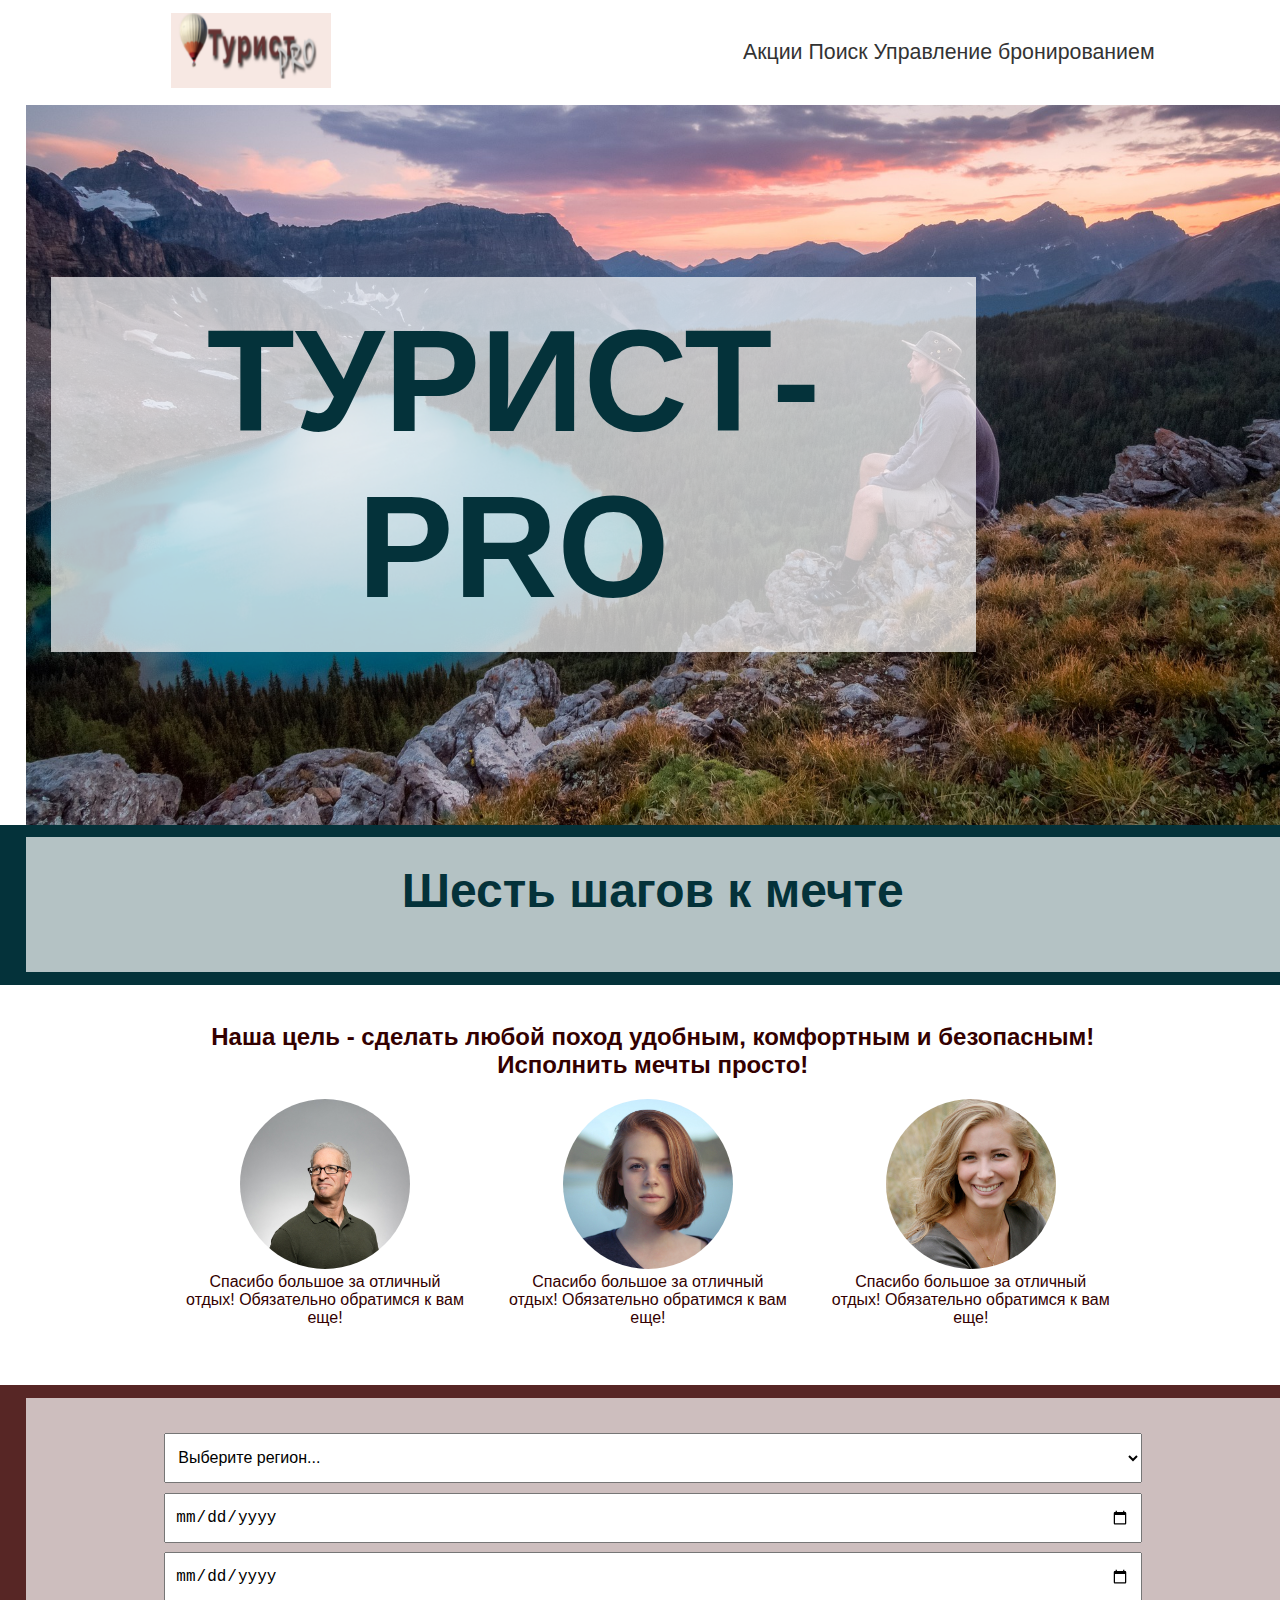
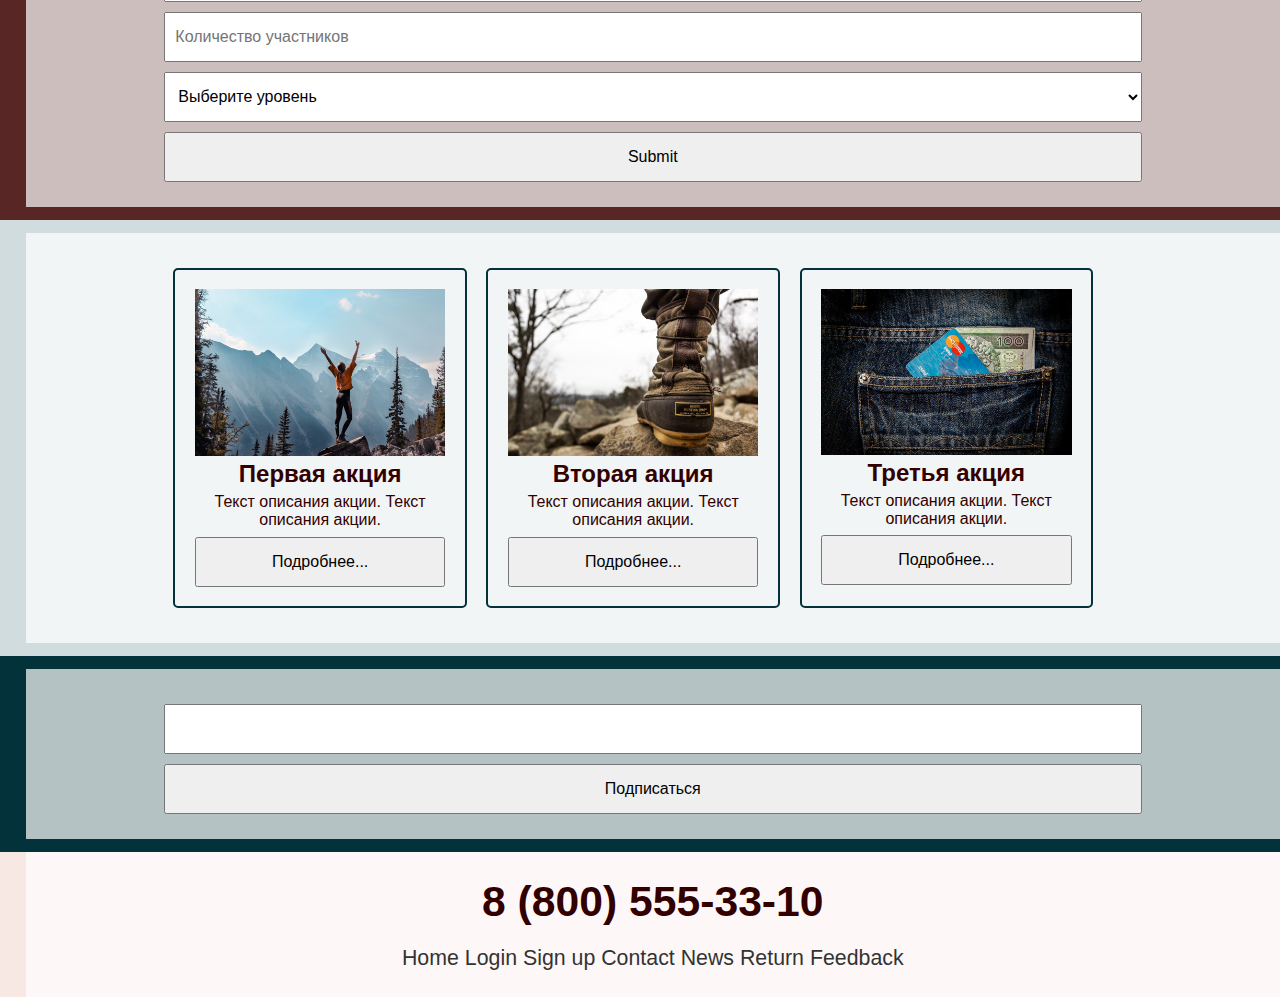
<file: index.html>
<!DOCTYPE html>
<html lang="ru">
<head>
    <meta charset="UTF-8">
    <meta http-equiv="X-UA-Compatible" content="IE=edge">
    <meta name="viewport" content="width=device-width, initial-scale=1.0">
    <title>Сайт Турист-pro</title>
    <link rel="stylesheet" href="css/style.css">
</head>
<body>
    <!-- шапка сайта -->
    <header>
        <div class="wrapper">
            <div class="content">
                <div class="logo">
                    <a href="index.html">
                        <img src="/media/img/logo.png" alt="Логотип компании">
                    </a>
                </div>
                <nav>
                    <a href="index.html#promo">Акции</a>
                    <a href="index.html#search">Поиск</a>
                    <a href="booking.html">Управление бронированием</a>
                </nav>
            </div>
        </div>
    </header>

    <!-- блок Баннер -->
    <section class="banner">
        <div class="wrapper">
            <div class="content">
                <h1>ТУРИСТ-PRO</h1>
            </div>
        </div>
    </section>
    
    <!-- блок алгоритма -->
    <section class="alg">
        <div class="wrapper">
            <div class="content">
                <h1>Шесть шагов к мечте</h1>
                <div class="steps">
                    <div class="step">Выбери даты</div>
                    <div class="step">Соберите компанию</div>
                    <div class="step">Выбери регион</div>
                    <div class="step">Определи зоны</div>
                    <div class="step">Дополнительные услуги</div>
                    <div class="step">Оформи заказ</div>
                </div>
            </div>
        </div>
    </section>
    
    <!-- блок О компании -->
    <section class="about">
        <div class="wrapper">
            <div class="content">
                <h2>Наша цель - сделать любой поход удобным, комфортным и безопасным!</h2>
                <h2>Исполнить мечты просто!</h2>
                <div class="comment">
                    <img src="/media/img/comment_1.jpg" alt="" class="comment_foto">
                    <div class="comment_text">Спасибо большое за отличный отдых! Обязательно обратимся к вам еще!</div>
                </div>
                <div class="comment">
                    <img src="/media/img/comment_2.jpg" alt="" class="comment_foto">
                    <div class="comment_text">Спасибо большое за отличный отдых! Обязательно обратимся к вам еще!</div>
                </div>
                <div class="comment">
                    <img src="/media/img/comment_3.jpg" alt="" class="comment_foto">
                    <div class="comment_text">Спасибо большое за отличный отдых! Обязательно обратимся к вам еще!</div>
                </div>
            </div>
        </div>
    </section>
    
    <!-- блок Поиск -->
    <section class="search" id="search">
        <div class="wrapper">
            <div class="content">

                <form action="search.html">
                    <select name="region" id="region">
                        <option value="region_0">Выберите регион...</option>
                        <option value="region_1">Якутия</option>
                        <option value="region_2">Республика Коми</option>
                        <option value="region_3">Краснодарский край</option>
                    </select>
                    <input type="date" placeholder="Начало похода">
                    <input type="date" placeholder="Окончание похода">
                    <input type="number" placeholder="Количество участников">
                    <select name="lavel" id="lavel">
                        <option value="lavel_0">Выберите уровень</option>
                        <option value="lavel_1">Начальный</option>
                        <option value="lavel_2">Средний</option>
                        <option value="lavel_3">Продвинутый</option>
                    </select>
                    <input type="submit">
                </form>

            </div>
        </div>
    </section>
    
    <!-- блок Акции -->
    <section class="promos" id="promos">
        <div class="wrapper">
            <div class="content">

                <div class="promo">
                    <img src="/media/img/promo_1.jpg" alt="фото акции">
                    <h2>Первая акция</h2>
                    <div class="promo_text">Текст описания акции. Текст описания акции.</div>
                    <button>Подробнее...</button>
                </div>

                <div class="promo">
                    <img src="/media/img/promo_2.jpg" alt="фото акции">
                    <h2>Вторая акция</h2>
                    <div class="promo_text">Текст описания акции. Текст описания акции.</div>
                    <button>Подробнее...</button>
                </div>

                <div class="promo">
                    <img src="/media/img/promo_3.jpg" alt="фото акции">
                    <h2>Третья акция</h2>
                    <div class="promo_text">Текст описания акции. Текст описания акции.</div>
                    <button>Подробнее...</button>
                </div>

            </div>
        </div>
    </section>
    
    <section class="sub">
        <div class="wrapper">
            <div class="content">
                <input type="email">
                <button>Подписаться</button>
            </div>
        </div>
    </section>
    
    <!-- подвал сайта -->
    <footer>
        <div class="wrapper">
            <div class="content">
                <h2>8 (800) 555-33-10</h2>
                <nav>
                    <a href="http://xxxxxx-m1.wsr.ru">Home</a>
                    <a href="http://xxxxxx-m1.wsr.ru/login">Login</a>
                    <a href="http://xxxxxx-m1.wsr.ru/signup">Sign up</a>
                    <a href="http://xxxxxx-m1.wsr.ru/contact">Contact</a>
                    <a href="http://xxxxxx-m1.wsr.ru/news">News</a>
                    <a href="http://xxxxxx-m1.wsr.ru/return">Return</a>
                    <a href="http://xxxxxx-m1.wsr.ru/feedback">Feedback</a>
                </nav>
            </div>
        </div>
    </footer>
</body>
</html>
</file>
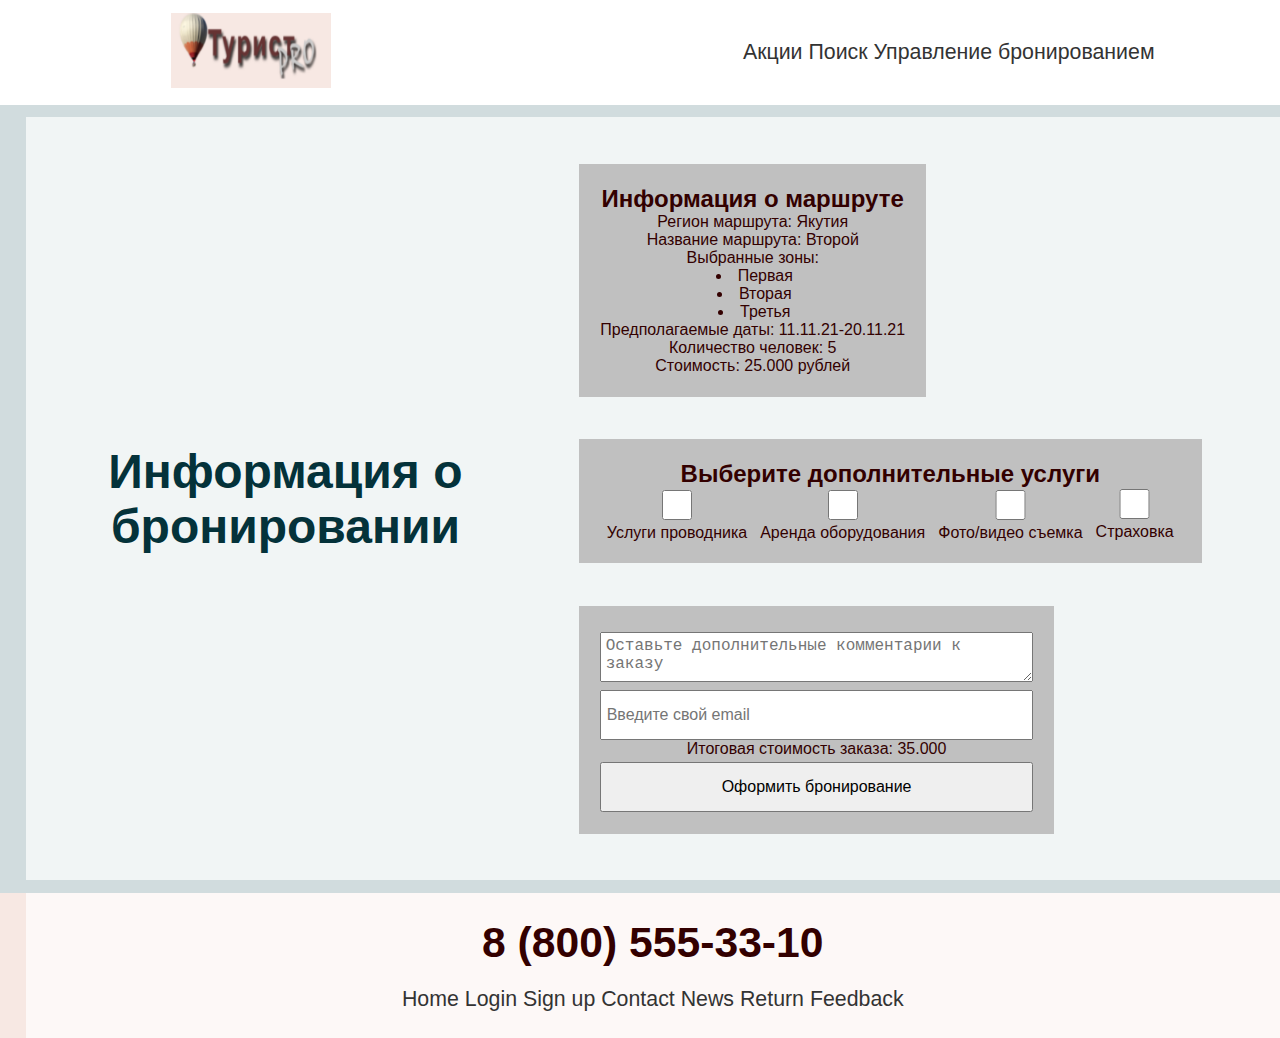
<file: booking.html>
<!DOCTYPE html>
<html lang="ru">
<head>
    <meta charset="UTF-8">
    <meta http-equiv="X-UA-Compatible" content="IE=edge">
    <meta name="viewport" content="width=device-width, initial-scale=1.0">
    <title>Сайт Турист-pro бронирование</title>
    <link rel="stylesheet" href="/css/style.css">
</head>
<body>
    <!-- шапка сайта -->
    <header>
        <div class="wrapper">
            <div class="content">
                <div class="logo">
                    <a href="index.html">
                        <img src="/media/img/logo.png" alt="Логотип компании">
                    </a>
                </div>
                <nav>
                    <a href="index.html#promo">Акции</a>
                    <a href="index.html#search">Поиск</a>
                    <a href="booking.html">Управление бронированием</a>
                </nav>
            </div>
        </div>
    </header>
    
    <!-- блок Бронирование -->
    <section class="promos" id="promos">
        <div class="wrapper">
            <h1>Информация о бронировании</h1>
            <div class="content">

                <div class="info">
                    <h2>Информация о маршруте</h2>
                    <p>Регион маршрута: Якутия</p>
                    <p>Название маршрута: Второй</p>
                    <p>Выбранные зоны:
                        <ul>
                            <li>Первая</li>
                            <li>Вторая</li>
                            <li>Третья</li>
                        </ul>
                    </p>
                    <p>Предполагаемые даты: 11.11.21-20.11.21</p>
                    <p>Количество человек: 5</p>
                    <p>Стоимость: 25.000 рублей</p>
                </div>

                <div class="dop">
                    <h2>Выберите дополнительные услуги</h2>
                    <div class="dop_check">
                        <p><input type="checkbox" name="help">Услуги проводника</p>
                        <p><input type="checkbox" name="rent">Аренда оборудования</p>
                        <p><input type="checkbox" name="foto">Фото/видео съемка</p>
                        <p><input type="checkbox" name="ins">Страховка</p>
                    </div>
                </div>

                <div class="other">
                    <textarea placeholder="Оставьте дополнительные комментарии к заказу"></textarea>
                    <input type="email" placeholder="Введите свой email">
                    <p>Итоговая стоимость заказа: 35.000</p>
                    <button>Оформить бронирование</button>
                </div>

            </div>
        </div>
    </section>
    
    <!-- подвал сайта -->
    <footer>
        <div class="wrapper">
            <div class="content">
                <h2>8 (800) 555-33-10</h2>
                <nav>
                    <a href="http://xxxxxx-m1.wsr.ru">Home</a>
                    <a href="http://xxxxxx-m1.wsr.ru/login">Login</a>
                    <a href="http://xxxxxx-m1.wsr.ru/signup">Sign up</a>
                    <a href="http://xxxxxx-m1.wsr.ru/contact">Contact</a>
                    <a href="http://xxxxxx-m1.wsr.ru/news">News</a>
                    <a href="http://xxxxxx-m1.wsr.ru/return">Return</a>
                    <a href="http://xxxxxx-m1.wsr.ru/feedback">Feedback</a>
                </nav>
            </div>
        </div>
    </footer>
</body>
</html>
</file>
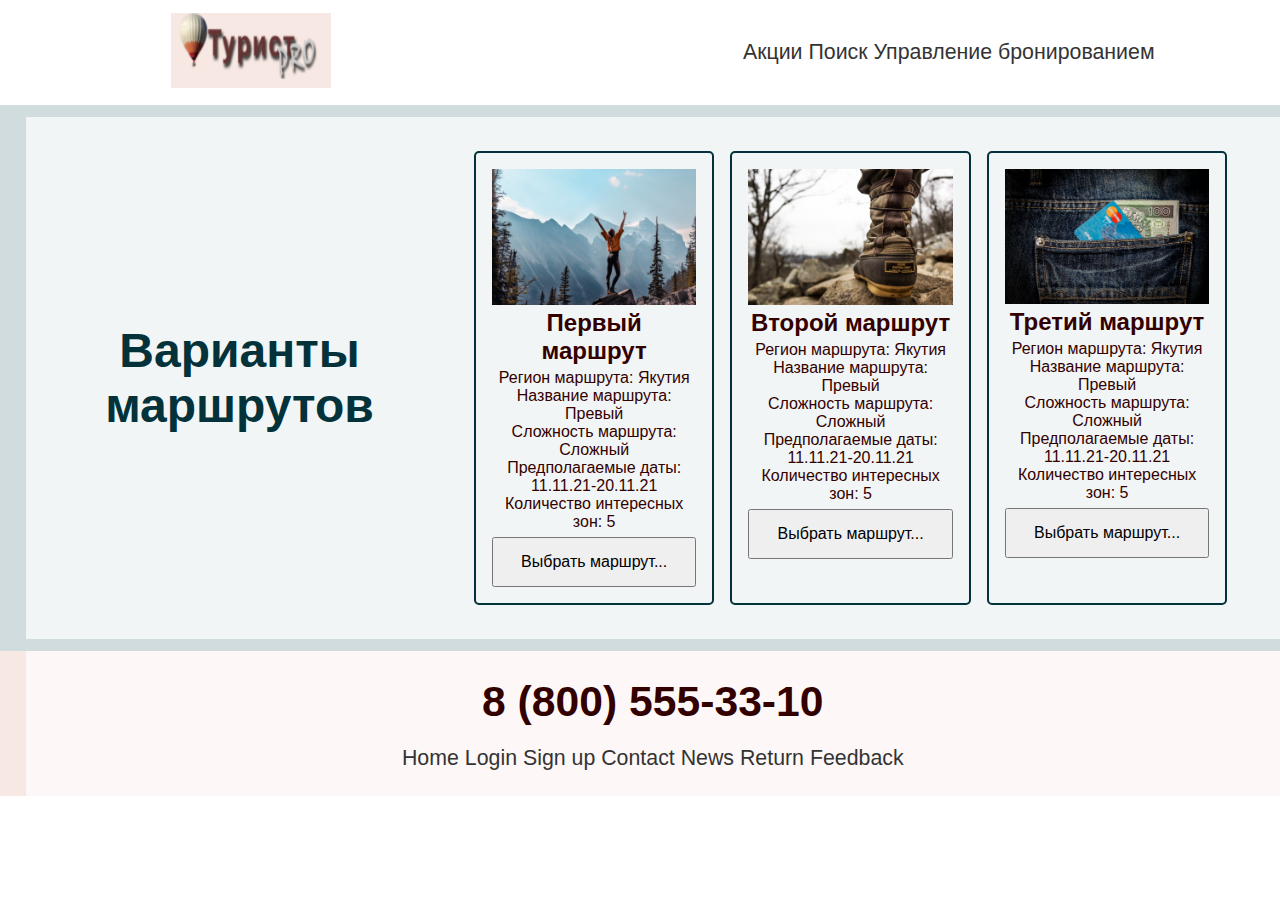
<file: search.html>
<!DOCTYPE html>
<html lang="ru">
<head>
    <meta charset="UTF-8">
    <meta http-equiv="X-UA-Compatible" content="IE=edge">
    <meta name="viewport" content="width=device-width, initial-scale=1.0">
    <title>Сайт Турист-pro Поиск</title>
    <link rel="stylesheet" href="/css/style.css">
</head>
<body>
    <!-- шапка сайта -->
    <header>
        <div class="wrapper">
            <div class="content">
                <div class="logo">
                    <a href="index.html">
                        <img src="/media/img/logo.png" alt="Логотип компании">
                    </a>
                </div>
                <nav>
                    <a href="index.html#promo">Акции</a>
                    <a href="index.html#search">Поиск</a>
                    <a href="booking.html">Управление бронированием</a>
                </nav>
            </div>
        </div>
    </header>
    
    <!-- блок Результаты поиска -->
    <section class="promos" id="promos">
        <div class="wrapper">
            <h1>Варианты маршрутов</h1>
            <div class="content">

                <div class="promo">
                    <img src="/media/img/promo_1.jpg" alt="">
                    <h2>Первый маршрут</h2>
                    <div class="promo_text">
                        <p>Регион маршрута: Якутия</p>
                        <p>Название маршрута: Превый</p>
                        <p>Сложность маршрута: Сложный</p>
                        <p>Предполагаемые даты: 11.11.21-20.11.21</p>
                        <p>Количество интересных зон: 5</p>
                    </div>
                    <a href="seat.html">
                        <button>Выбрать маршрут...</button>
                    </a>
                </div>

                <div class="promo">
                    <img src="/media/img/promo_2.jpg" alt="">
                    <h2>Второй маршрут</h2>
                    <div class="promo_text">
                        <p>Регион маршрута: Якутия</p>
                        <p>Название маршрута: Превый</p>
                        <p>Сложность маршрута: Сложный</p>
                        <p>Предполагаемые даты: 11.11.21-20.11.21</p>
                        <p>Количество интересных зон: 5</p>
                    </div>
                    <a href="seat.html">
                        <button>Выбрать маршрут...</button>
                    </a>
                </div>

                <div class="promo">
                    <img src="/media/img/promo_3.jpg" alt="">
                    <h2>Третий маршрут</h2>
                    <div class="promo_text">
                        <p>Регион маршрута: Якутия</p>
                        <p>Название маршрута: Превый</p>
                        <p>Сложность маршрута: Сложный</p>
                        <p>Предполагаемые даты: 11.11.21-20.11.21</p>
                        <p>Количество интересных зон: 5</p>
                    </div>
                    <a href="seat.html">
                        <button>Выбрать маршрут...</button>
                    </a>
                </div>

            </div>
        </div>
    </section>
    
    <!-- подвал сайта -->
    <footer>
        <div class="wrapper">
            <div class="content">
                <h2>8 (800) 555-33-10</h2>
                <nav>
                    <a href="http://xxxxxx-m1.wsr.ru">Home</a>
                    <a href="http://xxxxxx-m1.wsr.ru/login">Login</a>
                    <a href="http://xxxxxx-m1.wsr.ru/signup">Sign up</a>
                    <a href="http://xxxxxx-m1.wsr.ru/contact">Contact</a>
                    <a href="http://xxxxxx-m1.wsr.ru/news">News</a>
                    <a href="http://xxxxxx-m1.wsr.ru/return">Return</a>
                    <a href="http://xxxxxx-m1.wsr.ru/feedback">Feedback</a>
                </nav>
            </div>
        </div>
    </footer>
</body>
</html>
</file>
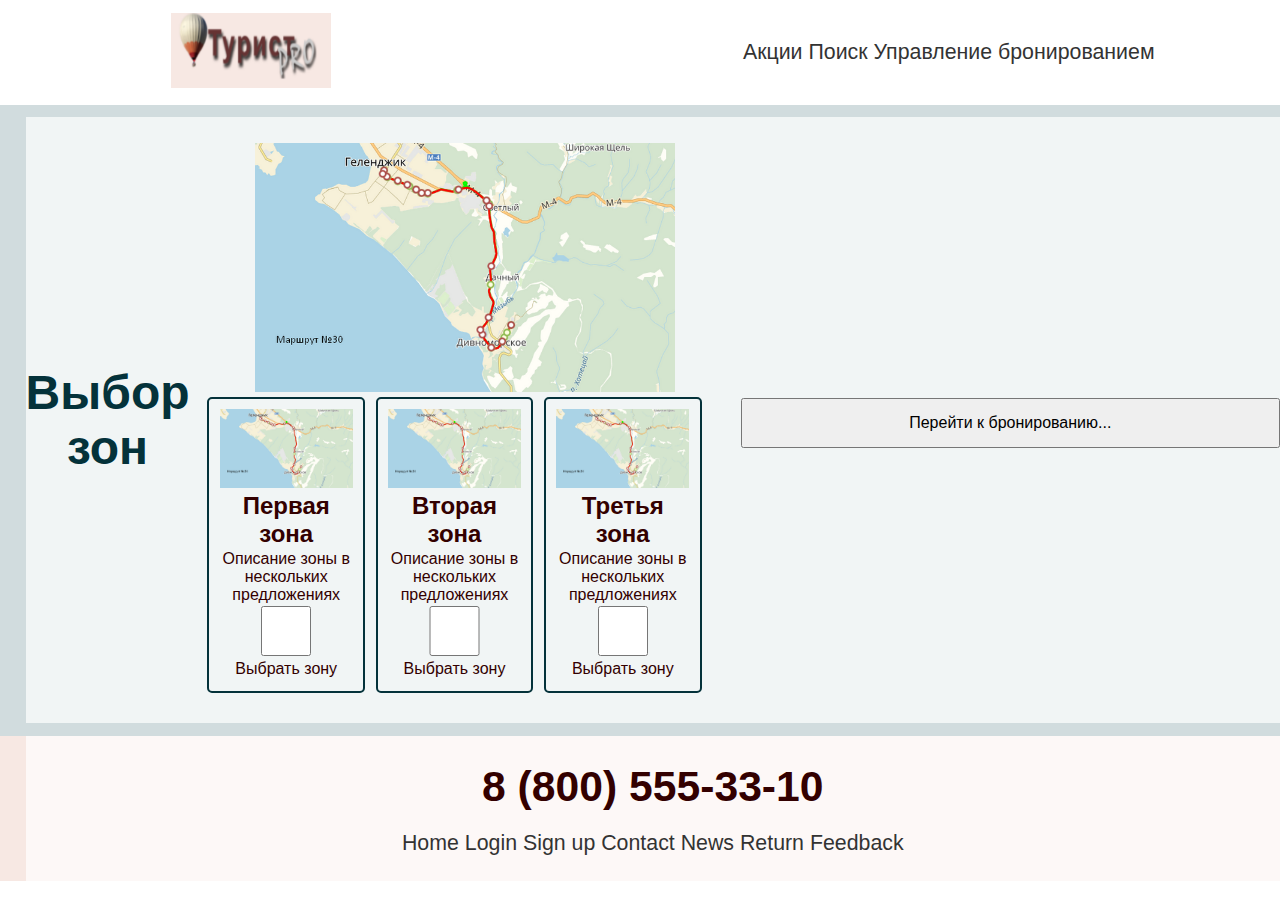
<file: seat.html>
<!DOCTYPE html>
<html lang="ru">
<head>
    <meta charset="UTF-8">
    <meta http-equiv="X-UA-Compatible" content="IE=edge">
    <meta name="viewport" content="width=device-width, initial-scale=1.0">
    <title>Сайт Турист-pro Выбор зон</title>
    <link rel="stylesheet" href="/css/style.css">
</head>
<body>
    <!-- шапка сайта -->
    <header>
        <div class="wrapper">
            <div class="content">
                <div class="logo">
                    <a href="index.html">
                        <img src="/media/img/logo.png" alt="Логотип компании">
                    </a>
                </div>
                <nav>
                    <a href="index.html#promo">Акции</a>
                    <a href="index.html#search">Поиск</a>
                    <a href="booking.html">Управление бронированием</a>
                </nav>
            </div>
        </div>
    </header>
    
    <!-- блок Выбор зон -->
    <section class="promos" id="promos">
        <div class="wrapper">
            <h1>Выбор зон</h1>
            <div class="content">

                <img src="/media/img/marshrut.png" alt="">
                <div class="promo">
                    <img src="/media/img/marshrut.png" alt="">
                    <h2>Первая зона</h2>
                    <div class="promo_text">
                       <p>Описание зоны в нескольких предложениях</p>
                       <input type="checkbox" name="first">Выбрать зону
                    </div>
                </div>

                <div class="promo">
                    <img src="/media/img/marshrut.png" alt="">
                    <h2>Вторая зона</h2>
                    <div class="promo_text">
                       <p>Описание зоны в нескольких предложениях</p>
                       <input type="checkbox" name="first">Выбрать зону
                    </div>
                </div>

                <div class="promo">
                    <img src="/media/img/marshrut.png" alt="">
                    <h2>Третья зона</h2>
                    <div class="promo_text">
                       <p>Описание зоны в нескольких предложениях</p>
                       <input type="checkbox" name="first">Выбрать зону
                    </div>
                </div>
            </div>
            <div class="link">
                <a href="booking.html">
                    <button>Перейти к бронированию...</button>
                </a>
            </div>
        </div>
    </section>
    
    <!-- подвал сайта -->
    <footer>
        <div class="wrapper">
            <div class="content">
                <h2>8 (800) 555-33-10</h2>
                <nav>
                    <a href="http://xxxxxx-m1.wsr.ru">Home</a>
                    <a href="http://xxxxxx-m1.wsr.ru/login">Login</a>
                    <a href="http://xxxxxx-m1.wsr.ru/signup">Sign up</a>
                    <a href="http://xxxxxx-m1.wsr.ru/contact">Contact</a>
                    <a href="http://xxxxxx-m1.wsr.ru/news">News</a>
                    <a href="http://xxxxxx-m1.wsr.ru/return">Return</a>
                    <a href="http://xxxxxx-m1.wsr.ru/feedback">Feedback</a>
                </nav>
            </div>
        </div>
    </footer>
</body>
</html>
</file>
<file: css/style.css>
* {
    margin: 0;
    padding: 0;
    box-sizing: border-box;
}

body {
    font-family: Arial;
    color: #330000;
}

section {
    padding: 1% 0;
}

div.wrapper {
    padding: 1% 0;
}

div.content {
    width: 80%;
    margin: 0 auto;
    text-align: center;
    padding: 1%;
    overflow: hidden;
}

/** настройка шапки сайта */
header .wrapper {
    background-color: #f7e8e3;
}

header .content {
    display: flex; /* гибкий контейнер */
    align-items: center; /* выравнивание по центру*/
    justify-content: space-between; /* распредиление элементов по горизонтали */
    padding: 0;
}

.content .logo img {
    height: 75px;
}

.content nav {
    color: #333333;
    font-size: 16pt;
}

.content nav a {
    color: #333333;
    text-decoration: none;
}

.content nav a:hover {
    text-decoration: underline;
    cursor: pointer;
}

/** настройки блока Алгоритм */
.alg {
    background-color: #04323a;
}

h1 {
    font-size: 32pt;
    color: #ffffff;
}

section.alg div.steps {
    margin-top: 3%;
    display: flex;
    justify-content: space-between;
}

section.alg div.step {
    font-size: 16pt;
    background-color: #d1dcde;
    width: 15%;
    padding: 10px 20px;
    border-radius: 20px;
}

/** настройка блока О компании */
div.comment {
    width: 33%;
    float: left;
    padding: 2%;
}

div.comment img.comment_foto {
    width: 60%;
    margin: 0 auto;
    border-radius: 50%; /* делаем изначальное фото 300 на 300 круглым*/
}

div.comment img.comment_text {
    padding: 2%;
}

/** настройка блока Поиск */
section.search {
    background-color: #572625;
}

select, input, button, textarea {
    width: 100%;
    height: 50px;
    margin-top: 1%;
    padding: 1%;
    font-size: 16px;
}

select, input, button {
    width: 100%;
}

/** настройка блока Акции */
section.promos {
    background-color: #d1dcde;
}

section.promos .content {
    display: flex;
    flex-wrap: wrap;
}

div.promo {
    width: 30%;
    margin: 1%;
    padding: 2%;
    border: 2px solid #04323a;
    border-radius: 5px;
}

div.promo img {
    width: 100%;
    margin: 0 auto;
}

div.promo div.promo_text {
    padding: 2%;
}

/** настройка блока Подписка */
section.sub {
    background-color: #04323a;
}

/** настройка блока Подвал */
footer {
    background-color: #f7e8e3;
}

footer h2 {
    font-size: 32pt;
}

footer nav {
    padding-top: 20px;
}

/** оформление страницы Результаты поиска*/

h1 {
    text-align: center;
}

/** оформление страницы Выбор зон */
.content img {
    width: 80%;
    margin: 0 auto;
}

.wrapper .link {
    width: 80%;
    margin: 0 auto;
}

/** оформление страницы Бронирование */
section.booking {
    background-color: #04323a;
}

.booking .content {
    font-size: 16pt;
    padding: 1%;
    text-align: left;
}

.booking .content p {
    padding-top: 2%;
}

.info, .dop, .other {
    background-color: #c0c0c0;
    padding: 3%;
    margin: 3%;
    overflow: hidden;
}

h2 {
    text-align: center;
}

ul {
    list-style-position: inside;
    padding-left: 1%;
}

.dop input[type=checkbox]{
    height: 30px;
}

.dop_check {
    display: flex;
    justify-content: space-between;
    text-align: center;
}


/* TODO Шаги с анимацией */

section.alg div.steps {
    margin-top: 3%;
    overflow: hidden;
    position: relative;
}

section.alg div.step {
    font-size: 36pt;
    background-color: #d1dcde;
    padding: 10px 20px;
    border-radius: 20px;

    position: absolute; /* абсолютное позиционирование */
    animation: round 20s infinite; /* настройка анимации */
    opacity: 0; /* прозрачность */
    width: 100%;
    height: 80%;
}

@keyframes round {
    12.5% {opacity: 1;}
    25% {opacity: 0;}
}

/* todo время задержки перед стартом анимации*/

div.steps div:nth-child(1) {animation-delay: 20s;}
div.steps div:nth-child(2) {animation-delay: 16s;}
div.steps div:nth-child(3) {animation-delay: 12s;}
div.steps div:nth-child(4) {animation-delay: 8s;}
div.steps div:nth-child(5) {animation-delay: 4s;}
div.steps div:nth-child(6) {animation-delay: 0s;}


/** оформление блока Баннер */
section.banner {
    min-height: 80vh;
    background-image: url("/media/img/banner.jpg");
    background-repeat: no-repeat;
    background-position: center;
    background-size: cover;
}

section.banner, div.wrapper {
    display: flex;
    align-items: center;
    margin-left: 2%;
    background-color: rgba(255, 255, 255, 0.7);
}

section.banner, div.wrapper h1 {
    font-size: 3em;
    color: #04323a;
    font-weight: bold;
}



/* todo оформление блоков стрраницы Главная для устройств до 480px */


@media screen and (max-device-width: 480) {
    /* настройка шапки */
    .content .logo img {height: 100%;}
    .content nav {font-size: 12pt;}

    /* настройка блока с баннером */
    section.banner {
        max-height: 40vh;
        background-size: auto;
    }
    section.banner div.wrapper h1 {font-size: 3em;}

    /* настройка заголовков */
    h1 {font-size: 20pt;}
    content h2 {font-size: 16pt;}

    /* настройка слайдера */
    section.alg div.step {
        font-size: 22pt;
        padding: 1% 2%;
    }

    /* настройка блока Отзывы */
    div.comment {width: 100%;}

    /* настройка страницы Управление бронированием */
    .dop h2, footer h2 {font-size: h2;}
    .dop_check {
        display: block;
        font-size: 10pt;
    }
    .dop_check p {float: none;}
    .other textarea {height: 100px;}
    .other button {height: 100px;}
}



/* todo  для устройств размером до 768 px */


@media screen and (max-device-width: 768) {
    section.banner {max-height: 40vh;}
    section.banner div.wrapper {
        width: 96%;
        background-color: rgba(255, 255, 255, 0.5);
    }
    section.banner div.wrapper h1{font-size: 4em;}

    /* настройка блока Акции */
    div.promo {width: 100%;}
    div.promo img {
        width: 50%;
        margin: 0 auto;
        float: left;
    }

    /* настройка страницы Управление бронированием */
    .dop .dop_check {
        font-size: 11pt;
    }
}



/* todo  оформление для Баннера */


@media screen and (max-device-width: 1200){
    section.banner div.wrapper h1 {
        font-size: 6em;
    }
}

@media screen and (max-device-width: 960){
    section.banner div.wrapper h1 {
        font-size: 5em;
    }
}
</file>
